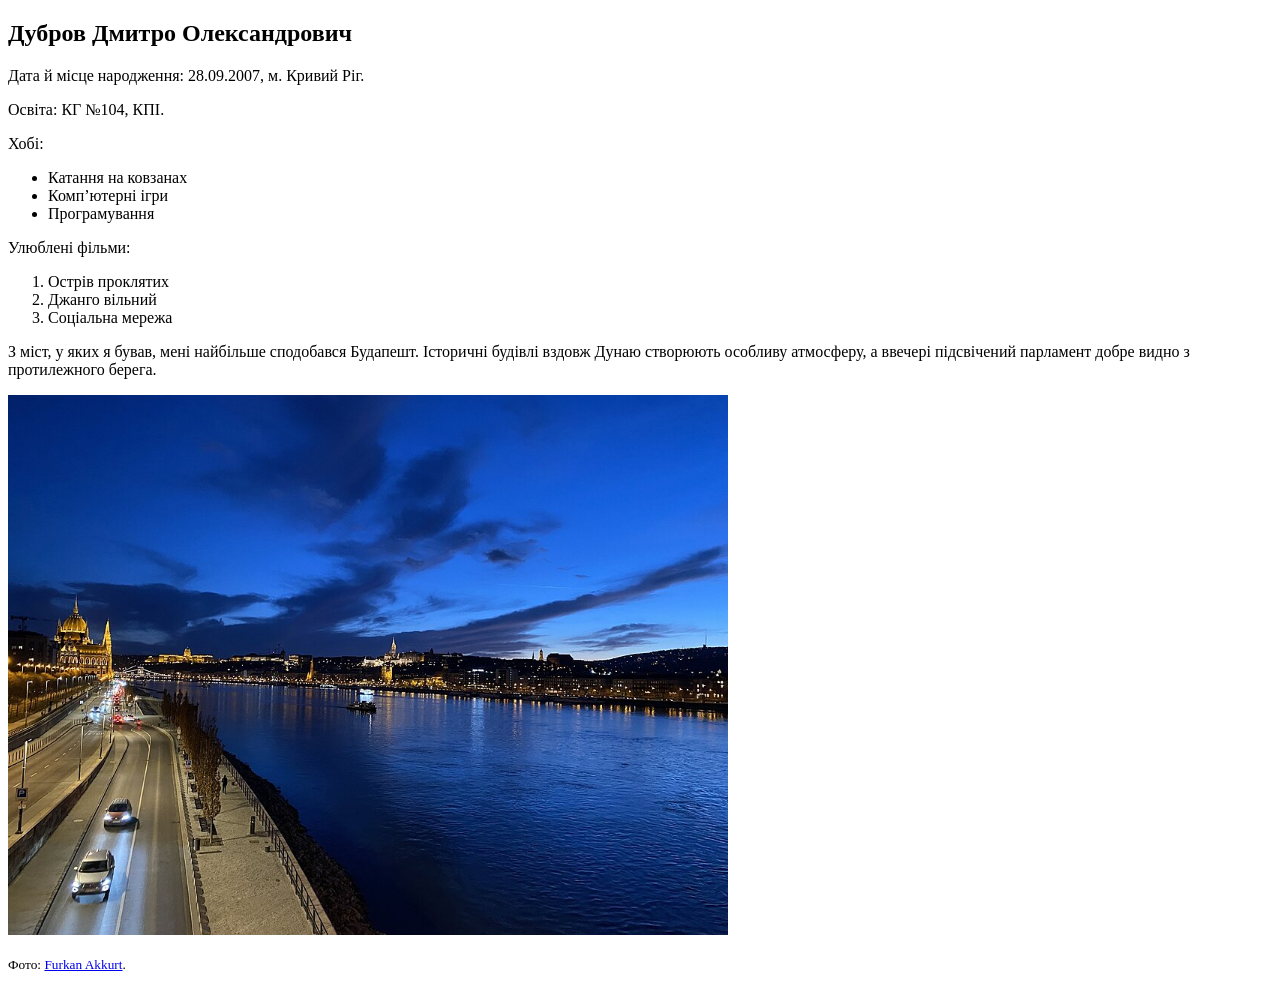
<file: lab1/index.html>
<!doctype html>
<html lang="uk">
<head>
    <meta charset="utf-8">
    <meta name="viewport" content="width=device-width, initial-scale=1">
    <meta name="keywords" content="HTML5, основи FE-технологій, лабораторна робота, Будапешт">
    <meta name="description" content="Особиста сторінка Дмитра Дуброва про освіту, захоплення, улюблені фільми та Будапешт.">
    <title>Дубров Дмитро Олександрович, ІО-41, ЛР №1, варіант 70</title>
</head>
<body>
    <h2>Дубров Дмитро Олександрович</h2>
    <p>Дата й місце народження: <time datetime="2007-09-28">28.09.2007</time>, м. Кривий Ріг.</p>
    <p>Освіта: КГ №104, КПІ.</p>

    <p>Хобі:</p>
    <ul>
        <li>Катання на ковзанах</li>
        <li>Комп’ютерні ігри</li>
        <li>Програмування</li>
    </ul>

    <p>Улюблені фільми:</p>
    <ol>
        <li>Острів проклятих</li>
        <li>Джанго вільний</li>
        <li>Соціальна мережа</li>
    </ol>

    <p>З міст, у яких я бував, мені найбільше сподобався Будапешт. Історичні будівлі вздовж Дунаю створюють особливу атмосферу, а ввечері підсвічений парламент добре видно з протилежного берега.</p>

    <a href="https://budapest.hu/en">
        <img src="budapest.jpg" alt="Дунай і підсвічена будівля парламенту. Перейти на офіційний сайт Будапешта" width="720" height="540" style="max-width: 100%; height: auto;">
    </a>
    <p><small>Фото: <a href="https://commons.wikimedia.org/wiki/File:Danube_panorama_at_dusk_Budapest_2025.jpeg">Furkan Akkurt</a>.</small></p>
</body>
</html>
</file>
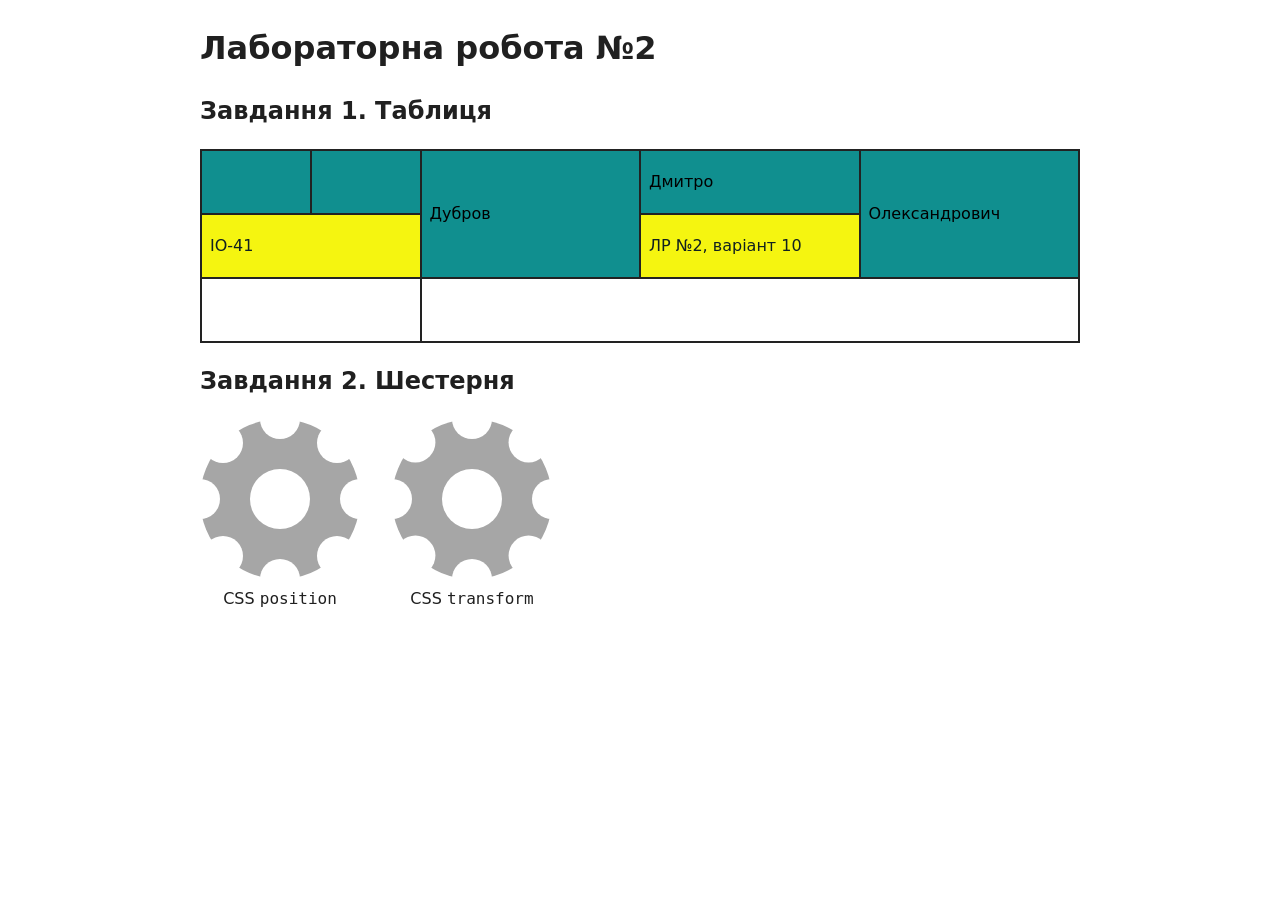
<file: lab2/index.html>
<!doctype html>
<html lang="uk">
<head>
    <meta charset="utf-8">
    <meta name="viewport" content="width=device-width, initial-scale=1">
    <title>Дубров Дмитро Олександрович, ІО-41, ЛР №2, варіант 10</title>
    <link rel="stylesheet" href="style.css">
    <style>
        .variant-table {
            --teal: #108f8f;
            --cream: #f5f510;
            --ink: #102020;
            width: 100%;
            table-layout: fixed;
            border-collapse: collapse;
        }

        .variant-table col:nth-child(-n+2) { width: 12.5%; }
        .variant-table col:nth-child(n+3) { width: 25%; }

        .variant-table td {
            box-sizing: border-box;
            height: 4rem;
            padding: 0.5rem;
            border: 2px solid #222;
            overflow-wrap: anywhere;
        }

        .variant-table tr:first-child,
        .variant-table tr:nth-child(2):hover {
            background-color: var(--teal);
            color: #000;
        }

        .variant-table tr:nth-child(2),
        .variant-table tr:first-child:hover {
            background-color: var(--cream);
            color: var(--ink);
        }
    </style>
</head>
<body>
    <main>
        <h1>Лабораторна робота №2</h1>

        <section aria-labelledby="table-heading">
            <h2 id="table-heading">Завдання 1. Таблиця</h2>
            <table class="variant-table" aria-label="Таблиця варіанта 10">
                <colgroup><col><col><col><col><col></colgroup>
                <tbody>
                    <tr>
                        <td></td>
                        <td></td>
                        <td rowspan="2">Дубров</td>
                        <td>Дмитро</td>
                        <td rowspan="2">Олександрович</td>
                    </tr>
                    <tr>
                        <td colspan="2">ІО-41</td>
                        <td>ЛР №2, варіант 10</td>
                    </tr>
                    <tr>
                        <td colspan="2"></td>
                        <td colspan="3"></td>
                    </tr>
                </tbody>
            </table>
        </section>

        <section aria-labelledby="gear-heading">
            <h2 id="gear-heading">Завдання 2. Шестерня</h2>
            <div class="examples">
                <figure>
                    <div class="gear gear-position" role="img" aria-label="Сіра шестерня з вісьмома виїмками">
                        <span class="disc"></span>
                        <span class="hole"></span>
                        <span class="cut north"></span>
                        <span class="cut northeast"></span>
                        <span class="cut east"></span>
                        <span class="cut southeast"></span>
                        <span class="cut south"></span>
                        <span class="cut southwest"></span>
                        <span class="cut west"></span>
                        <span class="cut northwest"></span>
                    </div>
                    <figcaption>CSS <code>position</code></figcaption>
                </figure>
                <figure>
                    <div class="gear gear-transform" role="img" aria-label="Сіра шестерня з вісьмома виїмками">
                        <span class="disc"></span>
                        <span class="hole"></span>
                        <span class="cut north"></span>
                        <span class="cut northeast"></span>
                        <span class="cut east"></span>
                        <span class="cut southeast"></span>
                        <span class="cut south"></span>
                        <span class="cut southwest"></span>
                        <span class="cut west"></span>
                        <span class="cut northwest"></span>
                    </div>
                    <figcaption>CSS <code>transform</code></figcaption>
                </figure>
            </div>
        </section>
    </main>
</body>
</html>
</file>
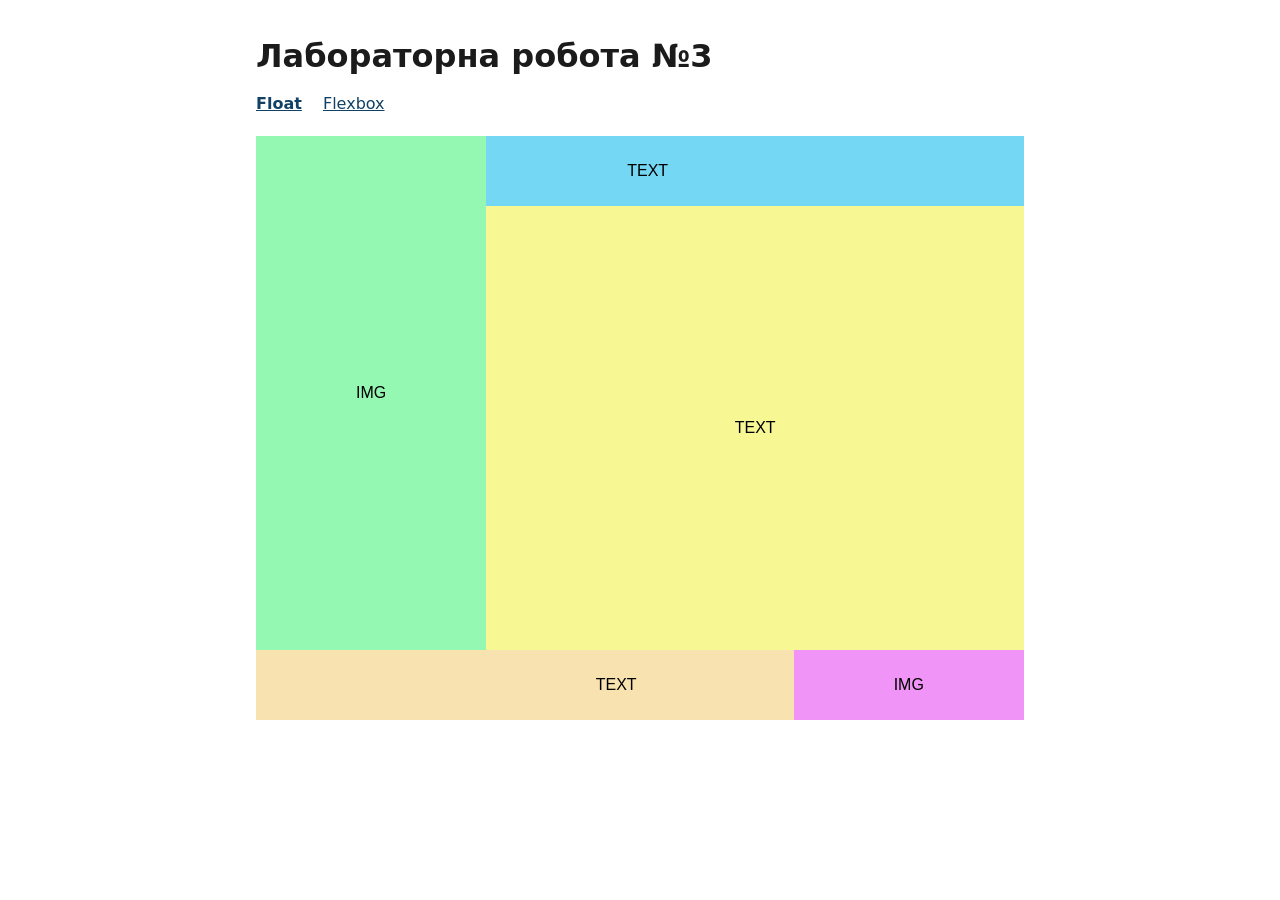
<file: lab3/index.html>
<!doctype html>
<html lang="uk">
<head>
    <meta charset="utf-8">
    <meta name="viewport" content="width=device-width, initial-scale=1">
    <title>Дубров Дмитро Олександрович, ІО-41, ЛР №3, варіант 10 — Float</title>
    <link rel="stylesheet" href="style.css">
</head>
<body>
    <main class="page">
        <h1>Лабораторна робота №3</h1>
        <nav aria-label="Спосіб верстки">
            <a href="index.html" aria-current="page">Float</a>
            <a href="flex.html">Flexbox</a>
        </nav>

        <figure class="layout layout-float" aria-label="Макет варіанта 10, верстка через float">
            <div class="layout-top">
                <div class="block side-image">IMG</div>
                <div class="layout-right">
                    <div class="block top-text"><span>TEXT</span></div>
                    <div class="block main-text">TEXT</div>
                </div>
            </div>
            <div class="layout-bottom">
                <div class="block bottom-text"><span>TEXT</span></div>
                <div class="block bottom-image">IMG</div>
            </div>
        </figure>
    </main>
</body>
</html>
</file>
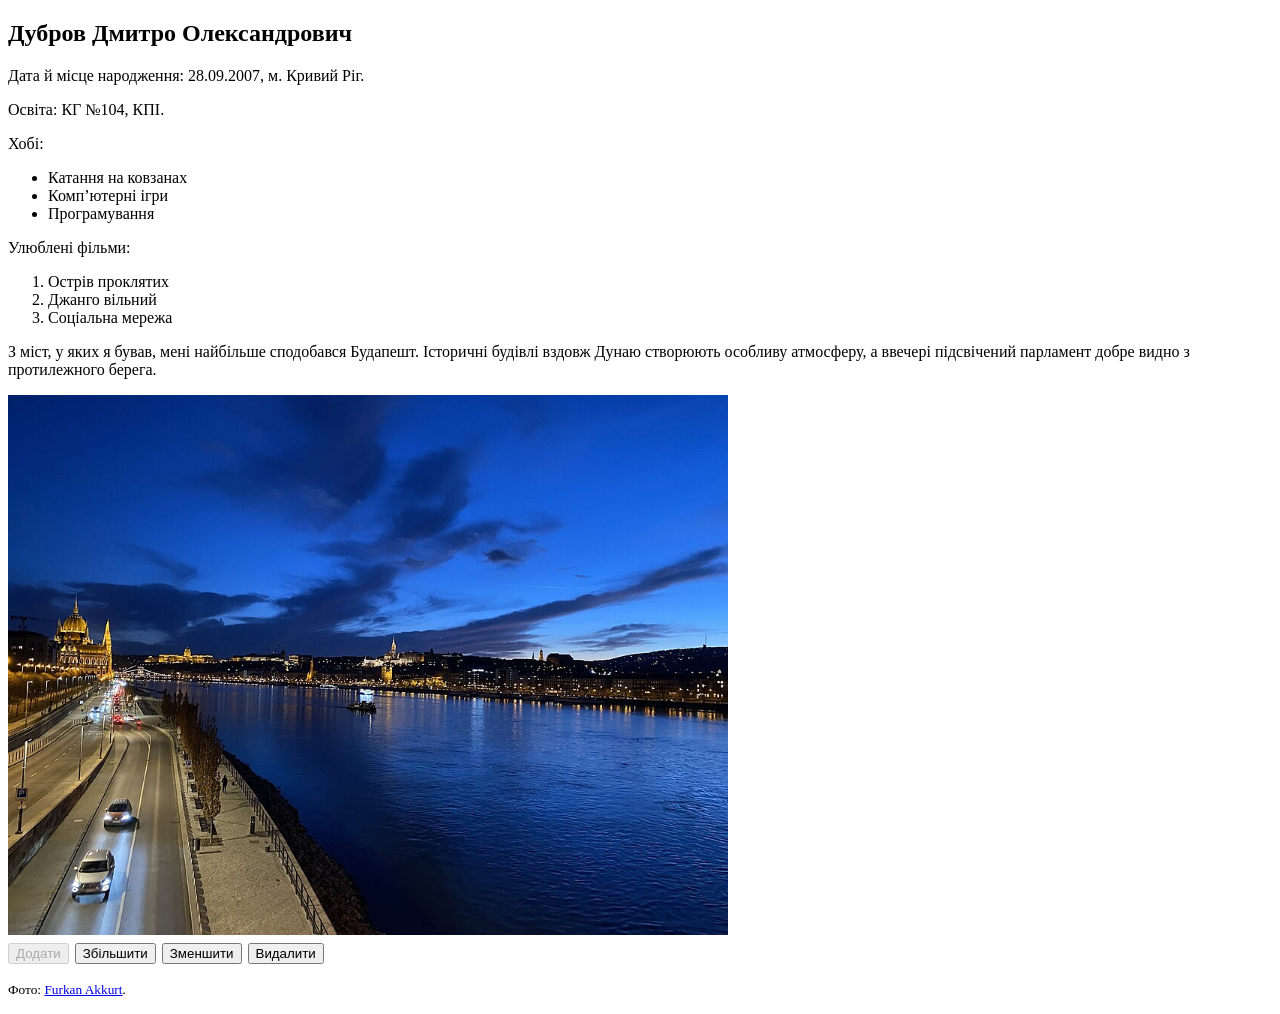
<file: lab4/index.html>
<!doctype html>
<html lang="uk">
<head>
    <meta charset="utf-8">
    <meta name="viewport" content="width=device-width, initial-scale=1">
    <meta name="keywords" content="HTML5, JavaScript, DOM, лабораторна робота, Будапешт">
    <meta name="description" content="Особиста сторінка Дмитра Дуброва з інтерактивним керуванням кольорами та фотографією.">
    <title>Дубров Дмитро Олександрович, ІО-41, ЛР №4, варіант 70</title>
    <link rel="stylesheet" href="style.css">
    <script src="script.js" defer></script>
</head>
<body>
    <h2 id="student-name"><button type="button" aria-pressed="false">Дубров Дмитро Олександрович</button></h2>
    <p class="birth-info"><button type="button" aria-pressed="false">Дата й місце народження: <time datetime="2007-09-28">28.09.2007</time>, м. Кривий Ріг.</button></p>
    <p>Освіта: КГ №104, КПІ.</p>

    <p>Хобі:</p>
    <ul>
        <li>Катання на ковзанах</li>
        <li>Комп’ютерні ігри</li>
        <li>Програмування</li>
    </ul>

    <p>Улюблені фільми:</p>
    <ol>
        <li>Острів проклятих</li>
        <li>Джанго вільний</li>
        <li>Соціальна мережа</li>
    </ol>

    <p>З міст, у яких я бував, мені найбільше сподобався Будапешт. Історичні будівлі вздовж Дунаю створюють особливу атмосферу, а ввечері підсвічений парламент добре видно з протилежного берега.</p>

    <a id="city-link" href="https://budapest.hu/en">
        <img id="city-image" src="budapest.jpg" alt="Дунай і підсвічена будівля парламенту. Перейти на офіційний сайт Будапешта" width="720" height="540">
    </a>
    <div class="image-controls">
        <button id="add-image" type="button" disabled>Додати</button>
        <button id="increase-image" type="button">Збільшити</button>
        <button id="decrease-image" type="button">Зменшити</button>
        <button id="remove-image" type="button">Видалити</button>
    </div>
    <p><small>Фото: <a href="https://commons.wikimedia.org/wiki/File:Danube_panorama_at_dusk_Budapest_2025.jpeg">Furkan Akkurt</a>.</small></p>
</body>
</html>
</file>
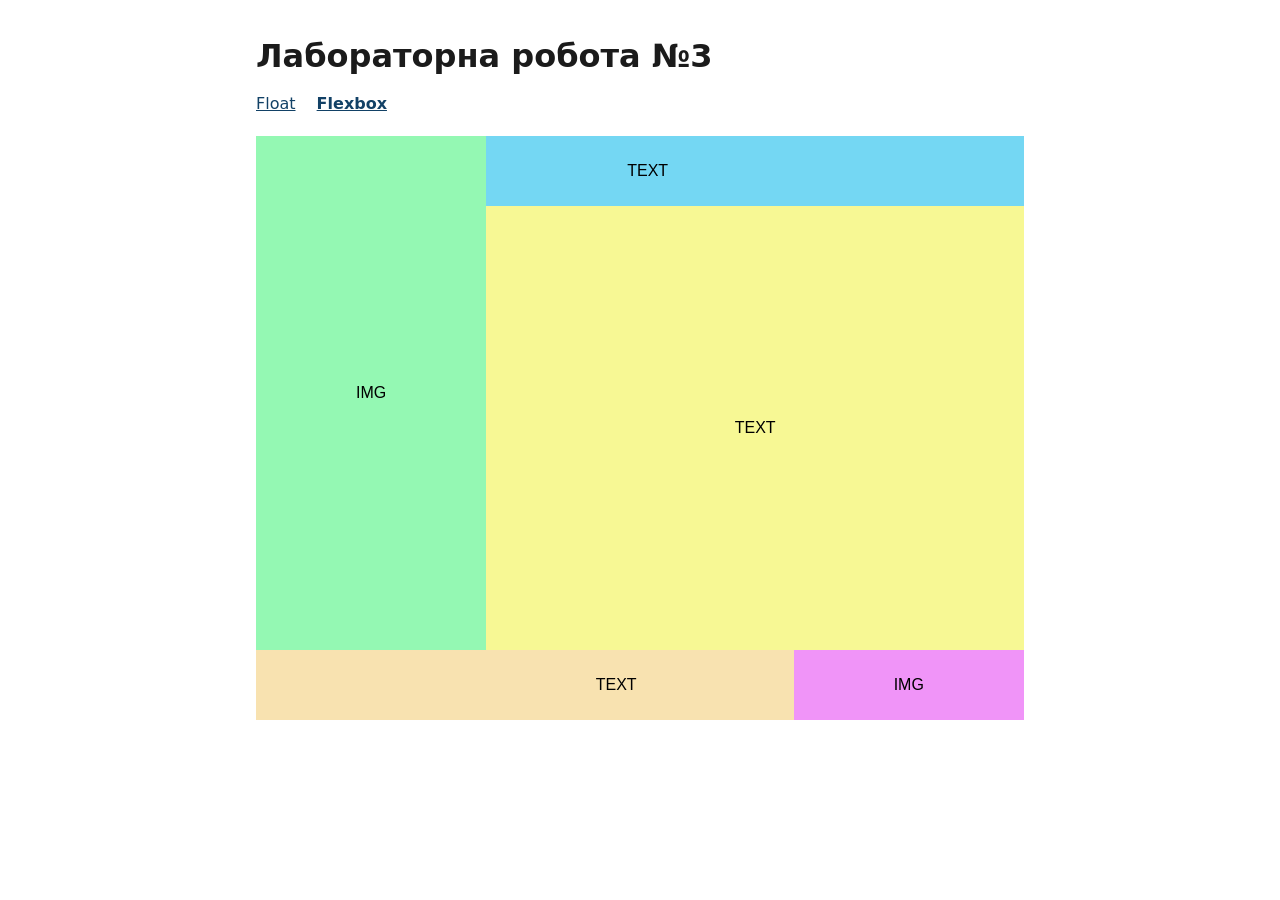
<file: lab3/flex.html>
<!doctype html>
<html lang="uk">
<head>
    <meta charset="utf-8">
    <meta name="viewport" content="width=device-width, initial-scale=1">
    <title>Дубров Дмитро Олександрович, ІО-41, ЛР №3, варіант 10 — Flexbox</title>
    <link rel="stylesheet" href="style.css">
</head>
<body>
    <main class="page">
        <h1>Лабораторна робота №3</h1>
        <nav aria-label="Спосіб верстки">
            <a href="index.html">Float</a>
            <a href="flex.html" aria-current="page">Flexbox</a>
        </nav>

        <figure class="layout layout-flex" aria-label="Макет варіанта 10, верстка через Flexbox">
            <div class="layout-top">
                <div class="block side-image">IMG</div>
                <div class="layout-right">
                    <div class="block top-text"><span>TEXT</span></div>
                    <div class="block main-text">TEXT</div>
                </div>
            </div>
            <div class="layout-bottom">
                <div class="block bottom-text"><span>TEXT</span></div>
                <div class="block bottom-image">IMG</div>
            </div>
        </figure>
    </main>
</body>
</html>
</file>
<file: lab2/style.css>
body {
    margin: 0;
    background: #fff;
    color: #202020;
    font: 1rem/1.5 system-ui, sans-serif;
}

main {
    box-sizing: border-box;
    max-width: 58rem;
    margin-inline: auto;
    padding: 1.5rem;
}

h1 { margin-top: 0; }

.examples {
    display: flex;
    flex-wrap: wrap;
    gap: 2rem;
}

figure {
    margin: 0;
    text-align: center;
}

figcaption { margin-top: 0.5rem; }

.gear {
    --surface: #fff;
    width: 160px;
    height: 160px;
    overflow: hidden;
    background: var(--surface);
}

.gear span { border-radius: 50%; }

.disc {
    width: 160px;
    height: 160px;
    background: #a6a6a6;
}

.hole, .cut { background: var(--surface); }

.hole {
    width: 60px;
    height: 60px;
}

.cut {
    width: 40px;
    height: 40px;
}

.gear-position { position: relative; }
.gear-position span { position: absolute; }
.gear-position .disc { inset: 0; }
.gear-position .hole { top: 50px; left: 50px; }
.gear-position .north { top: -20px; left: 60px; }
.gear-position .northeast { top: 3.43px; left: 116.57px; }
.gear-position .east { top: 60px; left: 140px; }
.gear-position .southeast { top: 116.57px; left: 116.57px; }
.gear-position .south { top: 140px; left: 60px; }
.gear-position .southwest { top: 116.57px; left: 3.43px; }
.gear-position .west { top: 60px; left: -20px; }
.gear-position .northwest { top: 3.43px; left: 3.43px; }

.gear-transform {
    display: grid;
    place-items: center;
}

.gear-transform span { grid-area: 1 / 1; }

.gear-transform .cut {
    transform: rotate(var(--angle)) translateY(-80px);
}

.gear-transform .north { --angle: 0deg; }
.gear-transform .northeast { --angle: 45deg; }
.gear-transform .east { --angle: 90deg; }
.gear-transform .southeast { --angle: 135deg; }
.gear-transform .south { --angle: 180deg; }
.gear-transform .southwest { --angle: 225deg; }
.gear-transform .west { --angle: 270deg; }
.gear-transform .northwest { --angle: 315deg; }
</file>
<file: lab3/style.css>
body {
    margin: 0;
    color: #1b1b1b;
    background: #fff;
    font: 1rem/1.5 system-ui, sans-serif;
}

.page {
    width: min(48rem, calc(100% - 2rem));
    margin: 2rem auto;
}

h1 { margin: 0 0 0.75rem; }

nav { margin-bottom: 1.25rem; }

nav a {
    margin-right: 1rem;
    color: #124166;
}

nav a[aria-current="page"] { font-weight: 700; }

.layout {
    width: 100%;
    margin: 0;
    aspect-ratio: 313 / 238;
    color: #000;
    font: clamp(0.65rem, 2.8vw, 1rem)/1 Arial, sans-serif;
}

.block {
    position: relative;
    display: grid;
    place-items: center;
}

.side-image { background: #94f8b3; }
.top-text { background: #74d7f3; }
.main-text { background: #f7f894; }
.bottom-text { background: #f8e2b0; }
.bottom-image { background: #f094f8; }

.top-text span,
.bottom-text span {
    position: absolute;
    transform: translateX(-50%);
}

.top-text span { left: 30%; }
.bottom-text span { left: 67%; }

.layout-float .layout-top,
.layout-float .layout-bottom { display: flow-root; }

.layout-float .layout-top { height: 88%; }
.layout-float .layout-bottom { height: 12%; }

.layout-float .layout-top > *,
.layout-float .layout-bottom > * {
    float: left;
    height: 100%;
}

.layout-float .side-image,
.layout-float .bottom-image { width: 30%; }

.layout-float .layout-right,
.layout-float .bottom-text { width: 70%; }

.layout-float .top-text { height: calc(100% * 12 / 88); }
.layout-float .main-text { height: calc(100% * 76 / 88); }

.layout-flex,
.layout-flex .layout-right {
    display: flex;
    flex-direction: column;
}

.layout-flex .layout-top,
.layout-flex .layout-bottom { display: flex; }
.layout-flex .layout-top { flex: 0 0 88%; }
.layout-flex .layout-bottom { flex: 0 0 12%; }

.layout-flex .side-image,
.layout-flex .bottom-image { flex: 0 0 30%; }

.layout-flex .layout-right,
.layout-flex .bottom-text { flex: 0 0 70%; }

.layout-flex .top-text { flex: 0 0 calc(100% * 12 / 88); }
.layout-flex .main-text { flex: 0 0 calc(100% * 76 / 88); }
</file>
<file: lab4/style.css>
#student-name button,
.birth-info button {
    display: block;
    width: 100%;
    border: 0;
    padding: 0;
    background: transparent;
    color: inherit;
    font: inherit;
    text-align: left;
    cursor: pointer;
}

#student-name.active {
    background-color: #0000ff;
    color: #fff;
}

.birth-info.active {
    background-color: #00e000;
    color: #3b0055;
}

#city-image {
    display: block;
    max-width: 100%;
    height: auto;
}

.image-controls {
    display: flex;
    flex-wrap: wrap;
    gap: 6px;
    margin-top: 8px;
}

.image-controls button {
    cursor: pointer;
}

.image-controls button:disabled {
    cursor: default;
}
</file>
